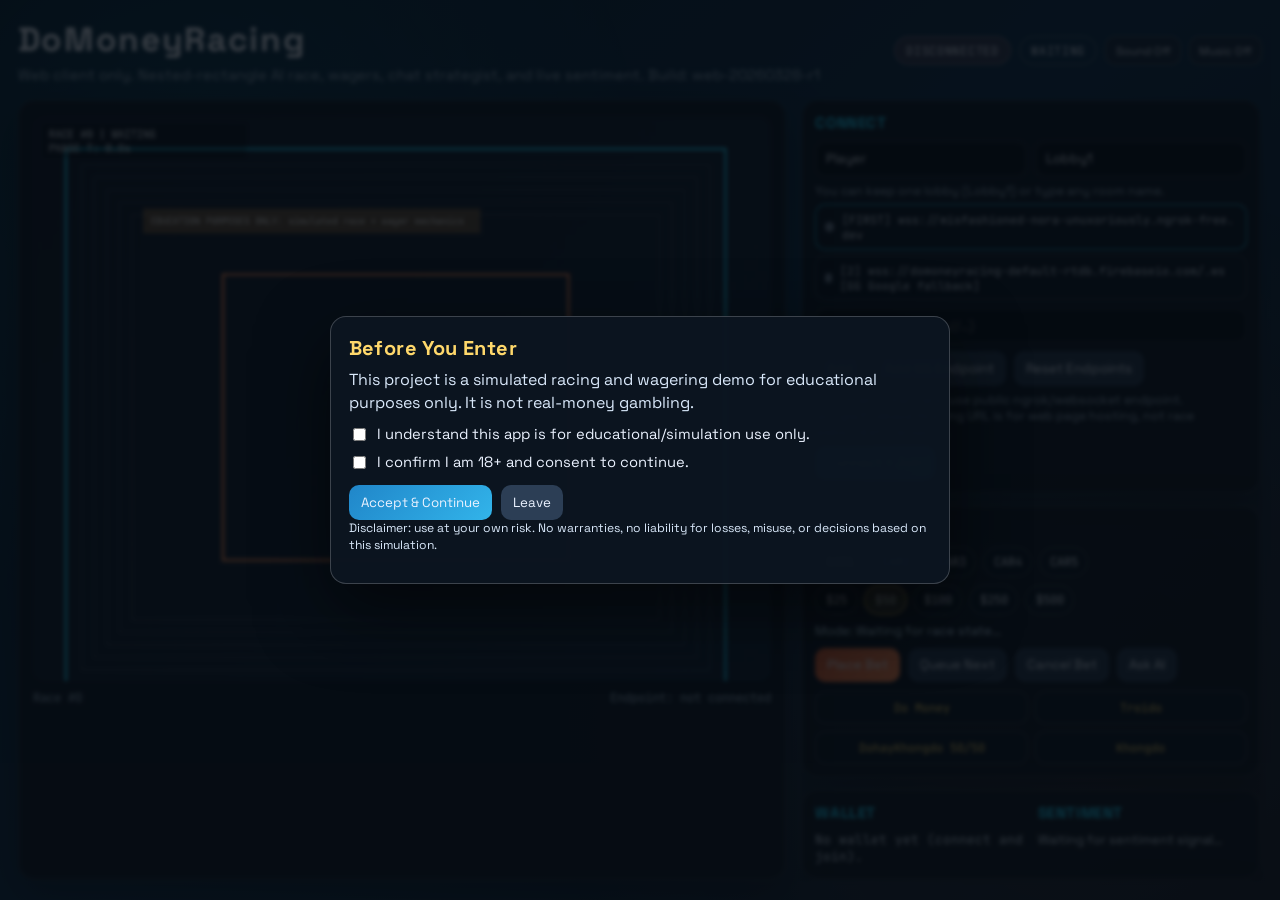
<file: firebase_hosting/index.html>
<!doctype html>
<html lang="en">
<head>
  <meta charset="utf-8">
  <meta name="viewport" content="width=device-width, initial-scale=1">
  <title>DoMoneyRacing Web</title>
  <link rel="preconnect" href="https://fonts.googleapis.com">
  <link rel="preconnect" href="https://fonts.gstatic.com" crossorigin>
  <link href="https://fonts.googleapis.com/css2?family=Space+Grotesk:wght@400;500;700&family=JetBrains+Mono:wght@400;600&display=swap" rel="stylesheet">
  <link rel="stylesheet" href="styles.css?v=20260328r1">
</head>
<body>
  <div id="consentOverlay" class="consent-overlay">
    <div class="consent-card">
      <h2>Before You Enter</h2>
      <p>
        This project is a simulated racing and wagering demo for educational purposes only.
        It is not real-money gambling.
      </p>
      <label class="consent-check">
        <input id="consentEducation" type="checkbox">
        I understand this app is for educational/simulation use only.
      </label>
      <label class="consent-check">
        <input id="consentAge" type="checkbox">
        I confirm I am 18+ and consent to continue.
      </label>
      <div class="consent-row">
        <button id="consentAcceptBtn" class="btn btn-primary" disabled>Accept & Continue</button>
        <button id="consentDeclineBtn" class="btn">Leave</button>
      </div>
      <p class="consent-mini">
        Disclaimer: use at your own risk. No warranties, no liability for losses, misuse, or decisions based on this simulation.
      </p>
    </div>
  </div>
  <div class="page-bg"></div>
  <main class="app-shell">
    <header class="topbar">
      <div>
        <h1>DoMoneyRacing</h1>
        <p>Web client only. Nested-rectangle AI race, wagers, chat strategist, and live sentiment. <span id="buildMeta">Build: loading...</span></p>
      </div>
      <div class="status-wrap">
        <span id="connBadge" class="badge badge-offline">DISCONNECTED</span>
        <span id="phaseBadge" class="badge">WAITING</span>
        <button id="audioToggleBtn" class="btn">Sound Off</button>
        <button id="musicToggleBtn" class="btn">Music Off</button>
      </div>
    </header>

    <section class="main-grid">
      <article class="race-card">
        <canvas id="raceCanvas" width="940" height="720" aria-label="Race canvas"></canvas>
        <div class="overlay-meta">
          <span id="raceMeta">Race #0</span>
          <span id="endpointMeta">Endpoint: not connected</span>
        </div>
      </article>

      <aside class="side-panel">
        <section class="card" id="connectCard">
          <h2>Connect</h2>
          <div class="row two">
            <input id="nameInput" type="text" placeholder="Player name" maxlength="24" value="Player">
            <input id="roomInput" type="text" placeholder="Room" maxlength="24" value="Lobby1">
          </div>
          <p class="hint">You can keep one lobby (Lobby1) or type any room name.</p>
          <div id="endpointOptions" class="endpoint-list"></div>
          <div class="row">
            <input id="customEndpointInput" type="text" placeholder="Add endpoint (wss://...)">
            <button id="addEndpointBtn" class="btn">Add</button>
            <button id="addGgEndpointBtn" class="btn">Add GG Endpoint</button>
            <button id="resetEndpointsBtn" class="btn">Reset Endpoints</button>
          </div>
          <p class="hint">For other computers, use public ngrok/websocket endpoint. Google/Firebase Hosting URL is for web page hosting, not race websocket transport.</p>
          <div class="row">
            <button id="connectBtn" class="btn btn-primary">Connect + Join</button>
            <button id="reconnectBtn" class="btn">Reconnect</button>
          </div>
        </section>

        <section class="card">
          <h2>Quick Bet</h2>
          <div id="carButtons" class="chip-row"></div>
          <div id="amountButtons" class="chip-row"></div>
          <div id="betModeBox" class="mini"></div>
          <div class="row">
            <button id="placeBetBtn" class="btn btn-accent">Place Bet</button>
            <button id="queueBetBtn" class="btn">Queue Next</button>
            <button id="cancelBetBtn" class="btn">Cancel Bet</button>
            <button id="askAiBtn" class="btn">Ask AI</button>
          </div>
          <div class="coupon-row">
            <button class="btn-coupon" data-code="DOMONEY">Do Money</button>
            <button class="btn-coupon" data-code="TROIDO">Troido</button>
            <button class="btn-coupon" data-code="DOHAYKHONGDO">DohayKhongdo 50/50</button>
            <button class="btn-coupon" data-code="KHONGDO">Khongdo</button>
          </div>
        </section>

        <section class="card two-col">
          <div>
            <h2>Wallet</h2>
            <div id="walletBox" class="mono mini"></div>
          </div>
          <div>
            <h2>Sentiment</h2>
            <div id="sentimentBox" class="mini">Waiting for sentiment signal...</div>
          </div>
        </section>

        <section class="card three-col">
          <div>
            <h2>Chat</h2>
            <div id="chatLog" class="chat-log"></div>
            <div class="row">
              <input id="chatInput" type="text" placeholder="Type message or /ai exacta" maxlength="180">
              <button id="chatSendBtn" class="btn btn-primary">Send</button>
            </div>
          </div>
          <div>
            <h2>Live Rankings</h2>
            <ul id="rankingList" class="list"></ul>
          </div>
          <div>
            <h2>Leaderboard</h2>
            <ul id="leaderboardList" class="list"></ul>
          </div>
        </section>

        <section class="card">
          <h2>Notifications</h2>
          <ul id="notificationList" class="list"></ul>
        </section>

        <section class="card">
          <h2>How Money Works</h2>
          <div class="mini" id="formulaBox">
            Win payout formula: payout = bet_amount x live_odds x payout_multiplier.<br>
            Net win = payout - bet_amount.<br>
            Loss = -bet_amount.<br>
            Coupons apply directly to wallet balance.
          </div>
        </section>

        <section class="card">
          <h2>User Guide</h2>
          <div class="mini">
            1) Pick endpoint option. Selected row is tried first. If it fails, it turns red and app tries next row automatically.<br>
            2) For other computers use ngrok <code>wss://...</code>. Localhost only works on your own machine.<br>
            3) Place bet during countdown for current race. During racing/post-race, bet is queued for next race.<br>
            4) Use Cancel Bet to remove current/queued bet before settlement.<br>
            5) Public mode: admin/rig controls are fully hidden.<br>
            6) Sound and music need one click (browser policy) before audio plays.
          </div>
        </section>

        <section class="card hidden" id="adminPanel">
          <h2>Ops</h2>
          <div class="row two">
            <input id="adminTokenInput" type="password" placeholder="Token">
            <input id="adminMultiplierInput" type="number" step="0.1" min="0.5" max="5" value="1.0">
          </div>
          <div class="chip-row" id="adminRigButtons"></div>
          <div class="row">
            <button id="setRigBtn" class="btn">Set Winner</button>
            <button id="setMultiplierBtn" class="btn">Set x</button>
            <button id="clearRigBtn" class="btn">Clear</button>
          </div>
          <div class="row two">
            <input id="adminPlayerInput" type="text" placeholder="Player">
            <input id="adminDeltaInput" type="number" step="1" placeholder="Delta">
          </div>
          <button id="adjustMoneyBtn" class="btn btn-accent">Apply Delta</button>
        </section>
      </aside>
    </section>
  </main>

  <script src="app.js?v=20260328r1"></script>
</body>
</html>
</file>
<file: firebase_hosting/styles.css>
:root {
  --bg-0: #0f1d2f;
  --bg-1: #102944;
  --card: rgba(18, 26, 38, 0.86);
  --text: #ebf2ff;
  --muted: #9cb2c7;
  --cyan: #20d6ff;
  --orange: #ff8d57;
  --green: #70f4b5;
  --yellow: #ffd86b;
  --warn: #ff7a7a;
  --shadow: 0 16px 44px rgba(0, 0, 0, 0.35);
}

* {
  box-sizing: border-box;
}

body {
  margin: 0;
  color: var(--text);
  font-family: "Space Grotesk", sans-serif;
  min-height: 100vh;
  background: linear-gradient(140deg, #0e2338 0%, #143553 48%, #111d2f 100%);
}

body.consent-locked {
  overflow: hidden;
}

.page-bg {
  position: fixed;
  inset: 0;
  background:
    radial-gradient(circle at 15% 20%, rgba(32, 214, 255, 0.12), transparent 35%),
    radial-gradient(circle at 85% 80%, rgba(255, 141, 87, 0.11), transparent 42%);
  pointer-events: none;
}

.app-shell {
  max-width: 1700px;
  margin: 0 auto;
  padding: 1.1rem;
  position: relative;
  z-index: 1;
}

.app-shell.locked {
  filter: blur(2px);
  pointer-events: none;
  user-select: none;
}

.consent-overlay {
  position: fixed;
  inset: 0;
  z-index: 30;
  display: flex;
  align-items: center;
  justify-content: center;
  padding: 1rem;
  background: rgba(3, 8, 14, 0.78);
}

.consent-overlay.hidden {
  display: none;
}

.consent-card {
  width: min(620px, 96vw);
  background: rgba(12, 21, 33, 0.96);
  border: 1px solid rgba(255, 255, 255, 0.2);
  border-radius: 16px;
  box-shadow: 0 26px 70px rgba(0, 0, 0, 0.55);
  padding: 1.1rem;
}

.consent-card h2 {
  margin: 0 0 0.5rem;
  font-size: 1.25rem;
  color: #ffd86b;
  letter-spacing: 0.02em;
}

.consent-card p {
  margin: 0 0 0.7rem;
  line-height: 1.42;
  color: #d9e8fa;
}

.consent-check {
  display: flex;
  gap: 0.55rem;
  align-items: flex-start;
  font-size: 0.92rem;
  margin-bottom: 0.58rem;
}

.consent-check input {
  width: auto;
  margin-top: 0.16rem;
}

.consent-row {
  margin-top: 0.82rem;
  display: flex;
  gap: 0.56rem;
}

.consent-mini {
  margin-top: 0.78rem;
  font-size: 0.76rem;
  color: #a9bdd6;
}

.topbar {
  display: flex;
  justify-content: space-between;
  align-items: center;
  gap: 1rem;
  margin-bottom: 1rem;
}

.topbar h1 {
  margin: 0;
  letter-spacing: 0.05em;
  font-size: clamp(1.35rem, 2.8vw, 2.1rem);
}

.topbar p {
  margin: 0.35rem 0 0;
  color: var(--muted);
  font-size: 0.92rem;
}

.status-wrap {
  display: flex;
  flex-wrap: wrap;
  gap: 0.5rem;
  justify-content: flex-end;
}

.status-wrap .btn {
  padding: 0.34rem 0.58rem;
  font-size: 0.72rem;
  border: 1px solid rgba(255, 255, 255, 0.2);
  background: rgba(30, 46, 67, 0.9);
}

.badge {
  padding: 0.35rem 0.7rem;
  border-radius: 999px;
  border: 1px solid rgba(255, 255, 255, 0.25);
  font-family: "JetBrains Mono", monospace;
  font-size: 0.75rem;
  letter-spacing: 0.06em;
}

.badge-offline {
  background: rgba(255, 122, 122, 0.16);
}

.badge-online {
  background: rgba(112, 244, 181, 0.14);
}

.main-grid {
  display: grid;
  grid-template-columns: minmax(620px, 1fr) minmax(360px, 460px);
  gap: 1rem;
}

.race-card,
.card {
  background: var(--card);
  border: 1px solid rgba(255, 255, 255, 0.12);
  border-radius: 16px;
  box-shadow: var(--shadow);
}

.race-card {
  padding: 0.9rem;
  position: relative;
}

#raceCanvas {
  width: 100%;
  height: auto;
  display: block;
  border-radius: 12px;
  background: #131e2b;
}

.overlay-meta {
  display: flex;
  justify-content: space-between;
  margin-top: 0.5rem;
  color: var(--muted);
  font-family: "JetBrains Mono", monospace;
  font-size: 0.78rem;
}

.side-panel {
  display: flex;
  flex-direction: column;
  gap: 0.8rem;
  max-height: calc(100vh - 120px);
  overflow: auto;
  padding-right: 0.15rem;
}

.card {
  padding: 0.75rem;
}

.card-locked {
  opacity: 0.72;
}

.hidden {
  display: none !important;
}

.card h2 {
  margin: 0 0 0.55rem;
  font-size: 0.95rem;
  color: var(--cyan);
  letter-spacing: 0.04em;
  text-transform: uppercase;
}

.row {
  display: flex;
  flex-wrap: wrap;
  gap: 0.5rem;
  align-items: center;
}

.row.two {
  display: grid;
  grid-template-columns: 1fr 1fr;
}

.hint {
  margin: 0.38rem 0 0.34rem;
  color: var(--muted);
  font-size: 0.78rem;
}

.endpoint-list {
  display: flex;
  flex-direction: column;
  gap: 0.34rem;
  margin-bottom: 0.46rem;
}

.endpoint-item {
  display: flex;
  align-items: center;
  gap: 0.5rem;
  padding: 0.42rem 0.52rem;
  border: 1px solid rgba(255, 255, 255, 0.18);
  border-radius: 10px;
  cursor: pointer;
  background: rgba(17, 29, 43, 0.93);
}

.endpoint-item.active {
  border-color: rgba(32, 214, 255, 0.8);
}

.endpoint-dot {
  width: 10px;
  height: 10px;
  border-radius: 99px;
  background: #6f7f94;
}

.endpoint-item.ok .endpoint-dot {
  background: #70f4b5;
}

.endpoint-item.fail .endpoint-dot {
  background: #ff7a7a;
}

.endpoint-item.trying .endpoint-dot {
  background: #ffd86b;
}

.endpoint-text {
  font-family: "JetBrains Mono", monospace;
  font-size: 0.72rem;
  color: #dce7f6;
  word-break: break-all;
}

.overlay-big {
  position: absolute;
  top: 44%;
  left: 50%;
  transform: translate(-50%, -50%);
  font-family: "JetBrains Mono", monospace;
  font-size: 2.8rem;
  color: #ffffff;
  text-shadow: 0 0 18px rgba(0, 0, 0, 0.65);
  pointer-events: none;
}

input,
textarea,
button {
  font-family: inherit;
}

input,
textarea {
  width: 100%;
  border-radius: 10px;
  border: 1px solid rgba(255, 255, 255, 0.16);
  background: rgba(13, 21, 31, 0.9);
  color: var(--text);
  padding: 0.52rem 0.62rem;
}

textarea {
  margin: 0.45rem 0;
  resize: vertical;
}

.btn {
  border: none;
  border-radius: 10px;
  background: #2c3e55;
  color: #ebf2ff;
  padding: 0.55rem 0.75rem;
  cursor: pointer;
  transition: transform 120ms ease, filter 120ms ease;
}

.btn:hover,
.btn:focus-visible,
.btn-coupon:hover,
.btn-coupon:focus-visible {
  transform: translateY(-1px);
  filter: brightness(1.08);
}

.btn-primary {
  background: linear-gradient(135deg, #2086c9, #32b4ea);
}

.btn-accent {
  background: linear-gradient(135deg, #d95f35, #ff8d57);
}

.chip-row {
  display: flex;
  flex-wrap: wrap;
  gap: 0.42rem;
  margin-bottom: 0.48rem;
}

.chip {
  padding: 0.38rem 0.6rem;
  border-radius: 999px;
  border: 1px solid rgba(255, 255, 255, 0.2);
  background: rgba(17, 29, 43, 0.95);
  color: var(--text);
  cursor: pointer;
  font-family: "JetBrains Mono", monospace;
  font-size: 0.76rem;
}

.chip.active {
  border-color: rgba(255, 216, 107, 0.85);
  background: rgba(255, 216, 107, 0.18);
}

.coupon-row {
  display: grid;
  grid-template-columns: 1fr 1fr;
  gap: 0.42rem;
  margin-top: 0.55rem;
}

#betModeBox {
  margin: 0.2rem 0 0.5rem;
  color: #cbe8ff;
}

.btn-coupon {
  border: 1px solid rgba(255, 255, 255, 0.18);
  border-radius: 10px;
  background: rgba(17, 29, 43, 0.95);
  color: var(--yellow);
  padding: 0.48rem 0.52rem;
  font-family: "JetBrains Mono", monospace;
  font-size: 0.74rem;
  cursor: pointer;
}

.two-col {
  display: grid;
  grid-template-columns: 1fr 1fr;
  gap: 0.8rem;
}

.three-col {
  display: grid;
  grid-template-columns: 1.2fr 1fr 1fr;
  gap: 0.8rem;
}

.list {
  list-style: none;
  margin: 0;
  padding: 0;
  max-height: 170px;
  overflow: auto;
}

.list li {
  border-bottom: 1px dashed rgba(255, 255, 255, 0.13);
  padding: 0.28rem 0;
  font-size: 0.84rem;
}

.chat-log {
  height: 160px;
  overflow: auto;
  border-radius: 10px;
  border: 1px solid rgba(255, 255, 255, 0.14);
  background: rgba(10, 17, 27, 0.95);
  padding: 0.45rem;
  margin-bottom: 0.45rem;
  font-size: 0.82rem;
}

.chat-log .ai {
  color: var(--cyan);
}

.chat-log .player {
  color: #dce8ff;
}

.mono {
  font-family: "JetBrains Mono", monospace;
}

.mini {
  font-size: 0.8rem;
  line-height: 1.35;
  color: #d4e2f2;
}

@media (max-width: 1180px) {
  .main-grid {
    grid-template-columns: 1fr;
  }

  .side-panel {
    max-height: none;
  }

  .three-col {
    grid-template-columns: 1fr;
  }
}

@media (max-width: 760px) {
  .app-shell {
    padding: 0.65rem;
  }

  .topbar {
    flex-direction: column;
    align-items: flex-start;
  }

  .two-col,
  .row.two {
    grid-template-columns: 1fr;
  }
}
</file>
